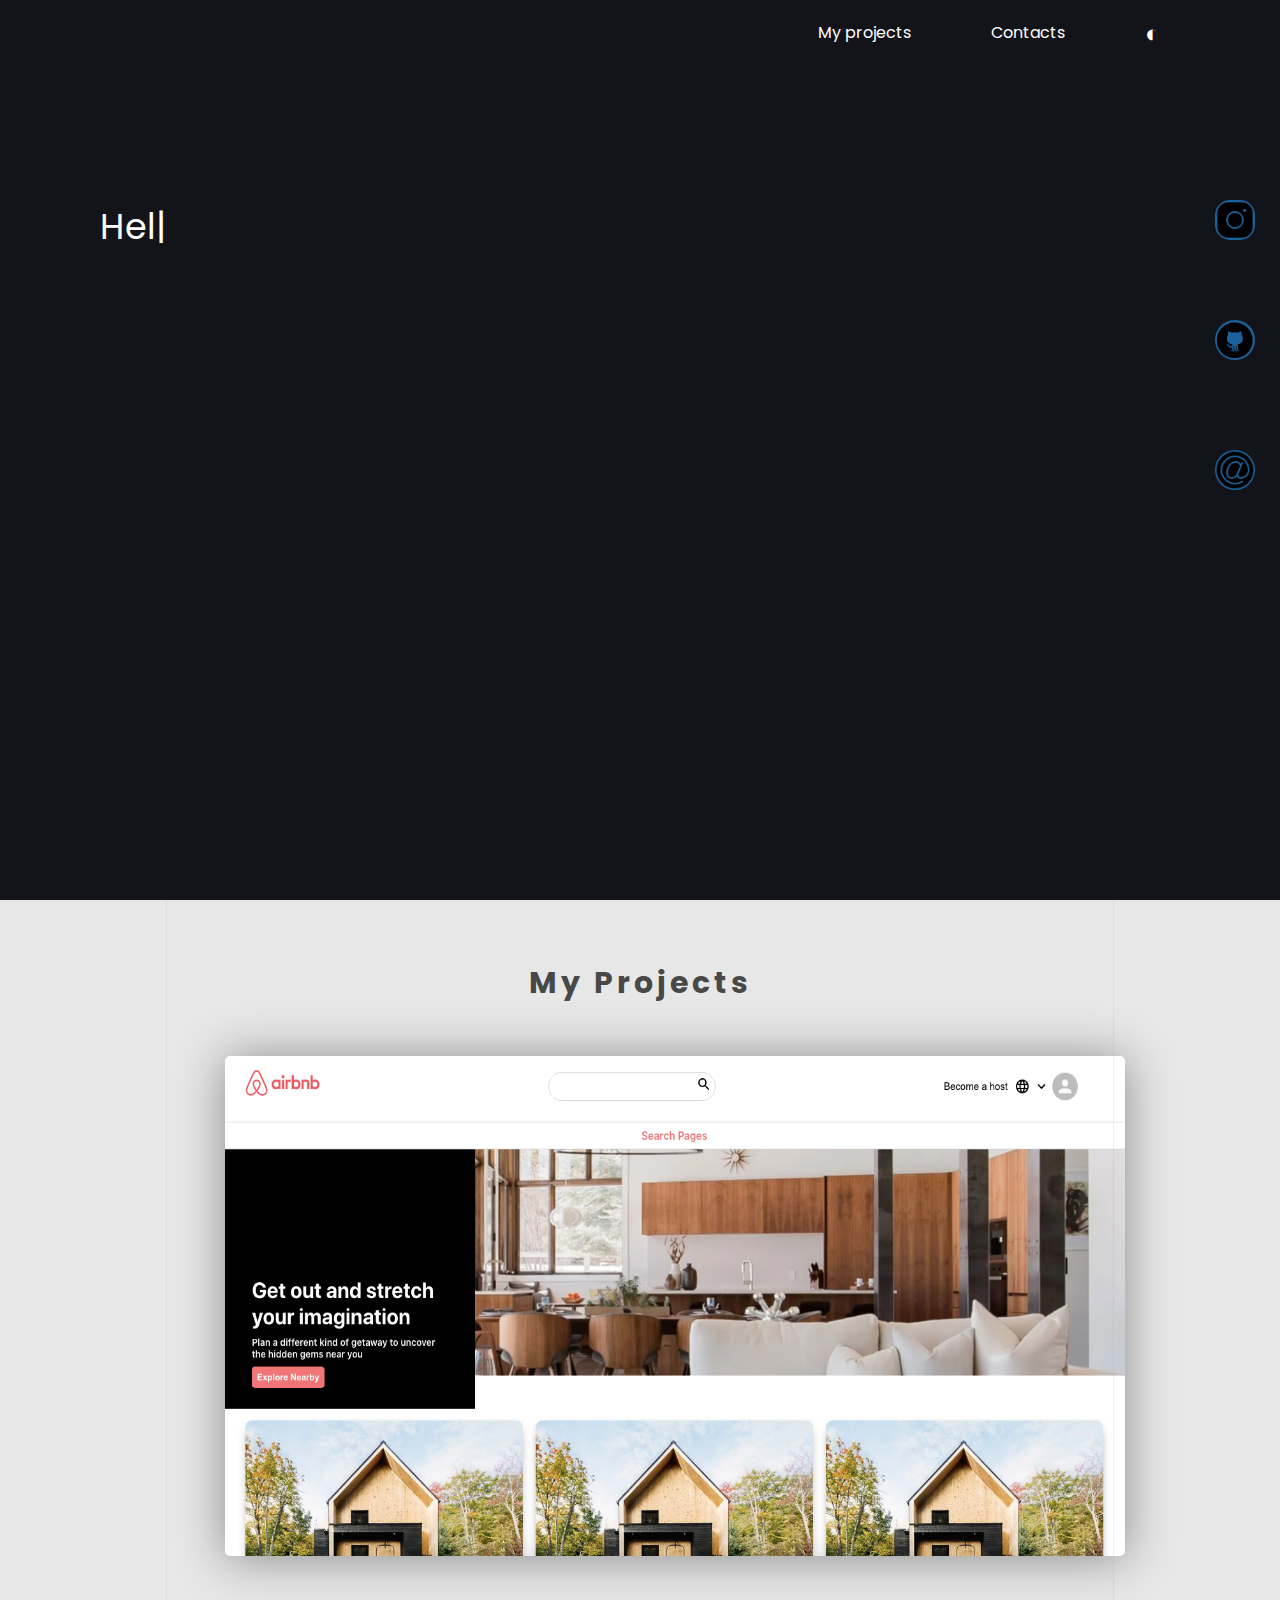
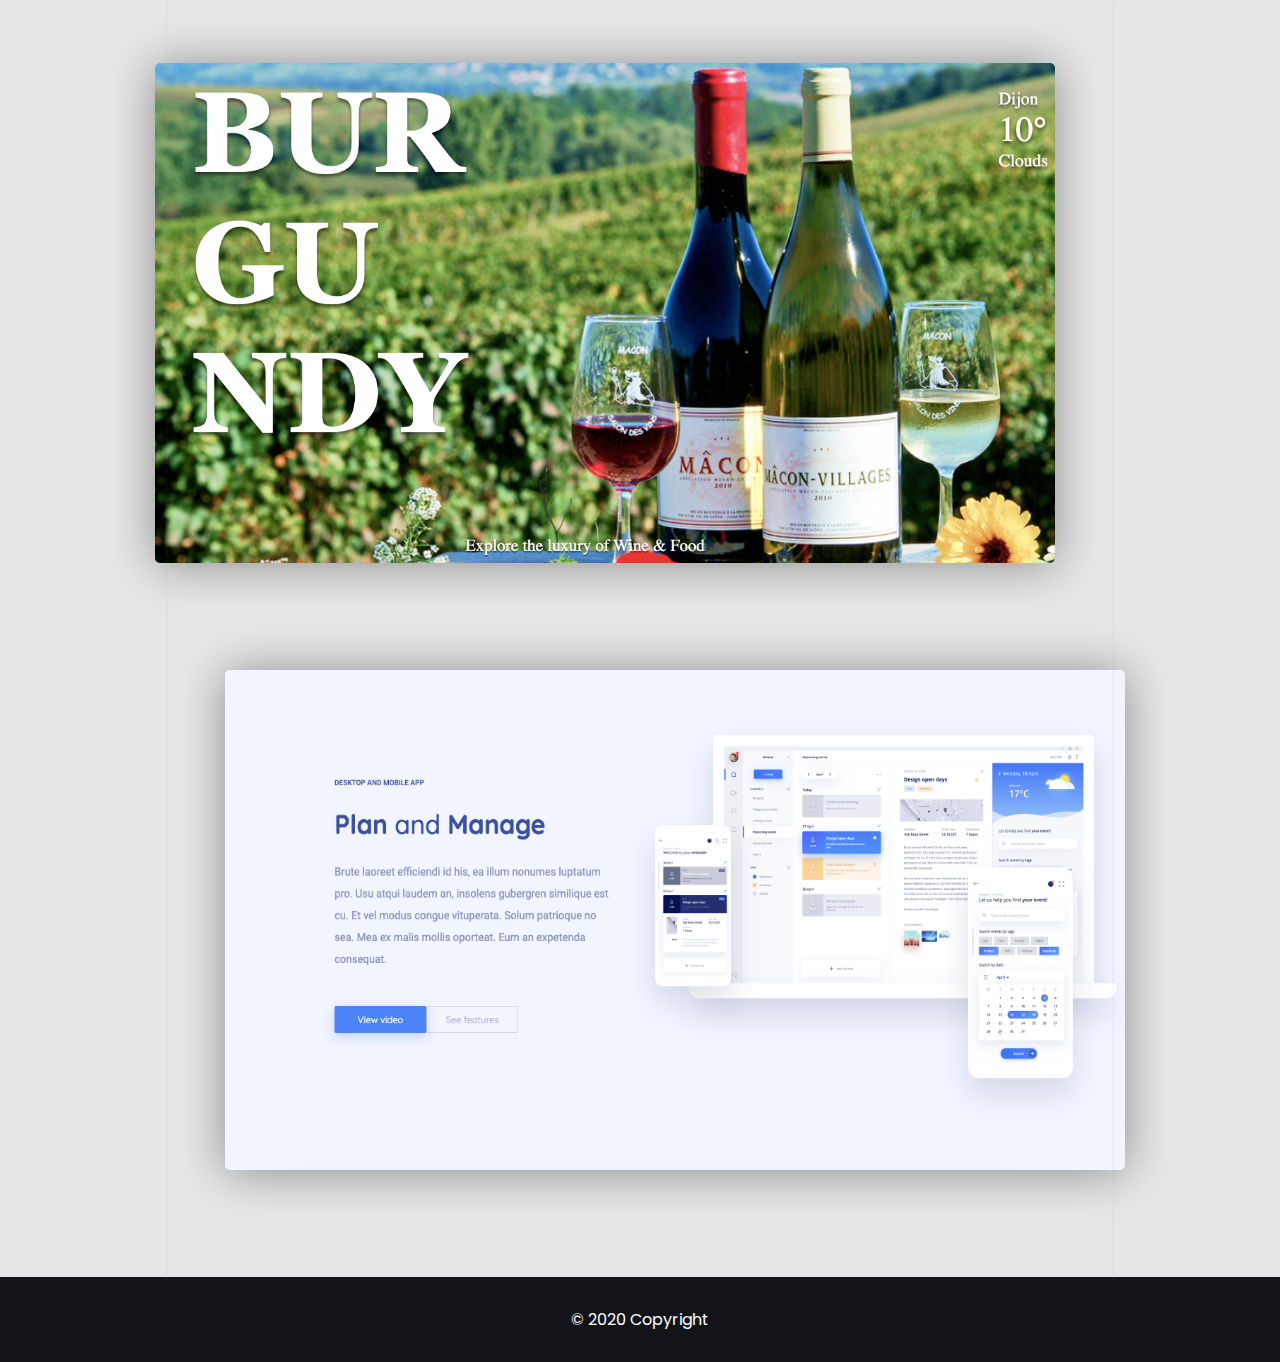
<file: app/index.html>
<!DOCTYPE html>
<html lang="en">

<head>
    <meta charset="UTF-8">
    <meta name="viewport" content="width=device-width, initial-scale=1.0">
    <title>Portfolio</title>
    <link href="https://fonts.googleapis.com/css2?family=Poppins:wght@300;500;700&display=swap" rel="stylesheet">
    <link rel="stylesheet" href="css/style.min.css">
</head>
<header class="header">
    <div class="header__nav">
        <a class="header__nav-item item" href="#anchor1">My projects</a>
        <a class="header__nav-item item" data-modal-target="#modal" href="#">Contacts</a>
        <a class="header__nav-switcher item" href="#">&#9680;</a>
    </div>
    <div class="header__text">
        <div class="header__text-js"></div>
        <a class="header__text-btn" href="#">
            Vlad Nasunov
        </a>
    </div>
    <button data-modal-target="#modal" class="header__about">About me >></button>
    <div class="modal" id="modal">
        <div class="modal__header">
            <h3 class="title">About me</h3>
            <button data-close-button class="close__button">&times;</button>
        </div>
        <div class="modal__body">
            <p>I'm Vlad Nasunov, a 24 y.o. and i study Front-end development.</p>
            <p>Half year ago i Fell in love with creating web-sites</p>
            <p>I always study and improve my Hard Skills. Check out my projects down there.</p>
            <h3 class="modal__skills">Skills</h3>
            <p class="modal__skills-neon">HTML 5</p>
            <p class="modal__skills-neon">CSS 3</p>
            <p class="modal__skills-neon">SCSS</p>
            <p class="modal__skills-neon">JavaScript</p>
            <p class="modal__skills-neon">React JS (basics)</p>
            <p class="modal__skills-neon">Gulp</p>
            <h3 class="modal__contacts">Contacts</h3>
            <p class="modal__contacts-neon">+7(999)203-27-86</p>
            <p class="modal__contacts-neon">nasunovvladislav@gmail.com</p>
        </div>
    </div>
    <div id="overlay"></div>
    <div class="header__links">
        <a class="header__link-git" href="https://github.com/VladNasunov">
            <img class="git__img neon__link" src="img/git.png" alt="">
        </a>
        <a class="header__link-insta" href="https://www.instagram.com/vlad_nasunov/">
            <img class="insta__img neon__link" src="img/insta.png" alt="">
        </a>
        <a class="header__link-email" href="mailto:nasunovvladislav@gmail.com">
            <img class="email__img neon__link" src="img/email.png" alt="">
        </a>
    </div>
</header>

<body class="body">
    <div class="contaier">
        <div class="portfolio">
            <h2 id="anchor1" class="portfolio__title">My Projects</h2>
            <div class="portfolio__box">
                <a class="portfolio__imgLink" href="https://airbnb-clone-b2f4b.web.app">
                    <img class="portfolio__img" src="img/airbnb.png" alt="">
                </a>
            </div>
            <div class="portfolio__box">
                <a href="https://vladnasunov.github.io/vlad_porfolio.github.io/burgundy-git/">
                    <img class="portfolio__img" src="img/burgundy.png"
                        alt="">
                </a>
            </div>
            <div class="portfolio__box">
                <a href="https://vladnasunov.github.io/portfolio.github.io/website/">
                    <img class="portfolio__img" src="img/screen1.png"
                        alt="">
                </a>
            </div>
        </div>
    </div>
    <span class="vertical__line-1"></span>
    <span class="vertical__line-3"></span>
    <footer class="footer">
        <p class="footer__subtitle">© 2020 Copyright</p>
    </footer>

    <script src="js/script.js"></script>
</body>

</html>
</file>
<file: app/css/style.min.css>
*{margin:0;font-family:'Poppins', sans-serif;box-sizing:border-box;scroll-behavior:smooth}a{text-decoration:none;color:#fff}.header.is-active{background-color:#ececec;opacity:1;transition:all ease 0.8s}.item{padding:0 40px}.header{height:100vh;background-color:#131419;transition:all ease 0.8s}.header__nav{padding:20px 80px;display:flex;justify-content:flex-end}.header__nav-switcher{font-size:25px;margin-top:-5px}.header__nav-switcher.is-active{color:#2196f3}.header__nav__item.is-active{color:#131419}.header__text{margin-top:300px;margin-left:130px;margin-bottom:90px}.header__text-btn{font-size:40px;padding:3px 10px;text-transform:uppercase;letter-spacing:4px;text-decoration:none;border-radius:2px;color:#131419}.header__text .neon{color:#255784;background:#2196f3;box-shadow:0 0 10px #2196f3,0 0 40px #2196f3,0 0 80px #2196f3;transition:all ease 0.4s}.header__text-btn.is-active{border-radius:5px;color:#4c4d67;background:rgba(33,150,243,0.6);box-shadow:none}.header__text-js{position:absolute;top:200px;left:100px;color:#fff;font-size:35px;margin-bottom:30px}.header__text-js.is-active{color:#4c4d67}.header__about{color:#131419;margin-left:380px;text-decoration:none;font-size:20px;background-color:inherit;border:none;outline:none}.header__about-white{color:#fff;transition:all ease 0.4s}.header__about.is-active{color:#4c4d67}.neon__link{background-color:rgba(33,150,243,0.6);width:40px;height:40px;transition:0.2s}.neon__link:hover{background-color:#2196f3;box-shadow:0 0 5px #2196f3,0 0 20px #2196f3,0 0 40px #2196f3}.git__img{position:absolute;border-radius:50%;right:25px;top:320px}.insta__img{position:absolute;border-radius:15px;right:25px;top:200px}.email__img{position:absolute;border-radius:50%;right:25px;top:450px}.modal{position:fixed;top:50%;left:50%;transform:translate(-50%, -50%) scale(0);transition:all ease 0.4s;border-radius:10px;z-index:999;background-color:#e7e7e7;color:#484848;width:800px;padding:15px;filter:drop-shadow(0px 2px 24px rgba(33,150,243,0.6));max-width:80%}.modal__header{margin-left:15px;display:flex;justify-content:space-between;align-items:center}.modal__header.title{font-size:1.25rem;font-weight:bold}.modal__header.close__button{cursor:pointer;border:none;outline:none;background:none;font-size:1.25rem;font-weight:bold}.modal__body{padding:10px 15px}.modal.active{transform:translate(-50%, -50%) scale(1)}.modal__skills{margin-top:10px}.modal__skills-neon{color:#2196f3}.modal__contacts{margin-top:10px}.modal__contacts-neon{margin-top:5px;color:#2196f3}.close__button{border:none;outline:none;font-size:25px;cursor:pointer;background-color:#e7e7e7}#overlay{position:fixed;opacity:0;top:0;left:0;right:0;bottom:0;background-color:rgba(0,0,0,0.5);transition:200ms ease-in-out;pointer-events:none}#overlay.active{opacity:1;pointer-events:all}.body{scroll-behavior:smooth;background-color:#e7e7e7}.body.is-active{background-color:#131419;transition:0.9s}.portfolio{margin-top:60px}.portfolio__title{text-align:center;font-size:30px;letter-spacing:4px;margin-bottom:50px;color:#484848;font-family:"Poppins",sans-serif}.portfolio__box{text-align:center;margin-bottom:100px;position:relative}.portfolio__box:nth-child(even){margin-left:70px}.portfolio__box:nth-child(odd){margin-right:70px}.portfolio__img{border-radius:5px;width:900px;height:500px;opacity:1;z-index:9999;filter:drop-shadow(0px 2px 24px rgba(0,0,0,0.4));transition:all ease 0.5s}.portfolio__img:hover{transform:scale(1.05)}.footer{background-color:#131419;color:#fff;text-align:center;padding:30px}.footer.is-active{background-color:#ececec}.vertical__line-1{border-left:1px solid rgba(128,128,128,0.1);height:1980px;position:absolute;left:13%;top:100vh}.vertical__line-3{border-left:1px solid rgba(128,128,128,0.1);height:1980px;position:absolute;right:13%;top:100vh}@media (max-width: 770px){.header__text-btn{font-size:30px}.header__nav{justify-content:space-around;font-size:15px}.header__text-js{font-size:25px}.header__about{font-size:15px}.neon__link{width:35px;height:35px}.portfolio__img{width:500px;height:300px}.vertical__line-1{height:1380px}.vertical__line-3{height:1380px}}@media (max-width: 415px){.header__text-btn{font-size:25px}.header__nav{font-size:15px}.header__nav-switcher{font-size:25px;color:#2196f3}.header__text-js{font-size:20px;top:270px;left:10px}.header__about{font-size:15px;margin-left:230px}.header__text{margin-top:250px;margin-left:30px;margin-bottom:25px}.neon__link{width:25px;height:25px}.insta__img{top:80px;right:30px}.git__img{top:150px;right:30px}.email__img{top:220px;right:30px}.portfolio__img{width:350px;height:250px}.portfolio__box:nth-child(even){margin-left:20px}.portfolio__box:nth-child(odd){margin-right:20px}.vertical__line-1{left:5%;height:1230px}.vertical__line-3{right:5%;height:1230px}}
</file>
